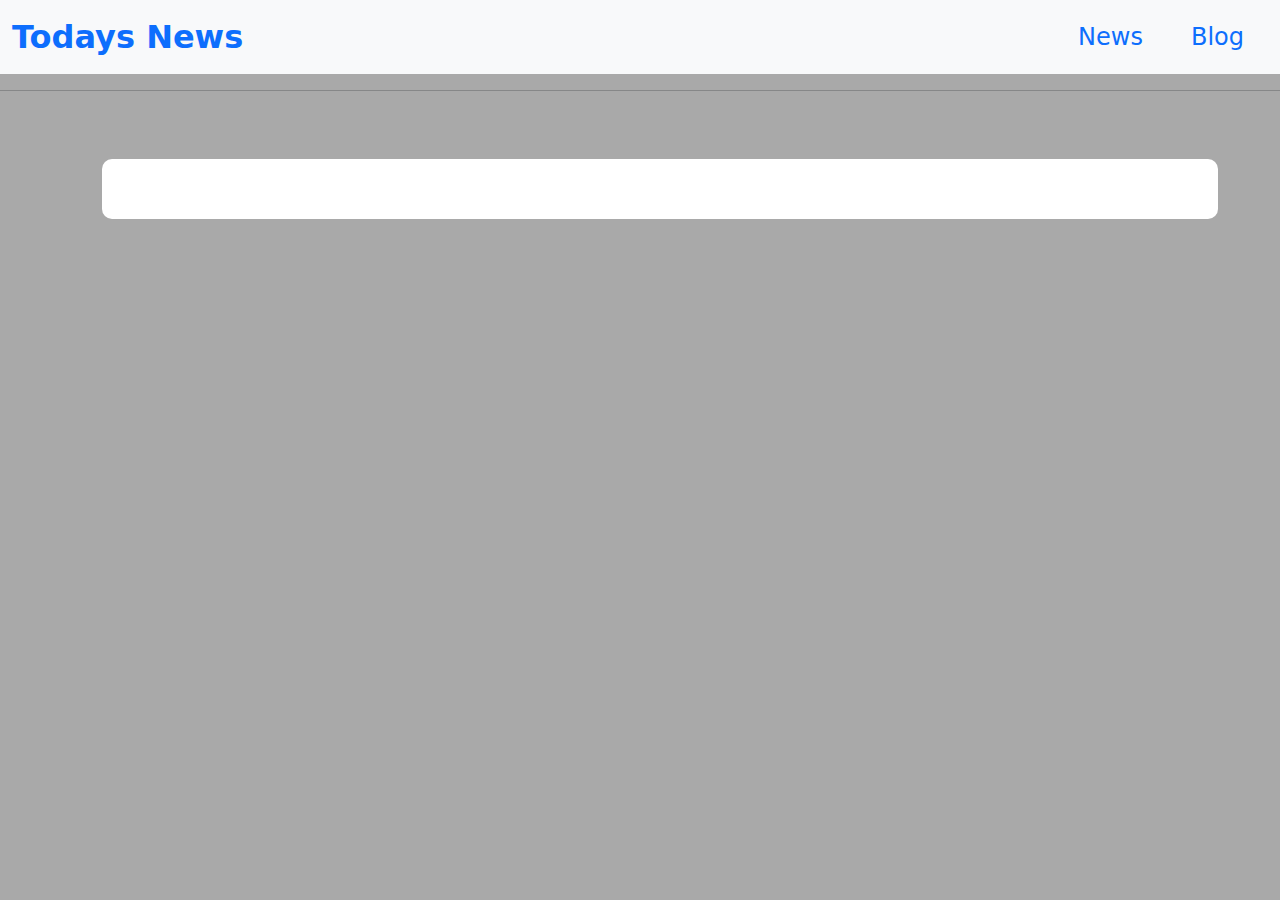
<file: index.html>
<!DOCTYPE html>
<html lang="en">

<head>
    <meta charset="UTF-8">
    <meta http-equiv="X-UA-Compatible" content="IE=edge">
    <meta name="viewport" content="width=device-width, initial-scale=1.0">
    <!-- cdn link -->
    <link rel="stylesheet" href="https://cdn.jsdelivr.net/npm/bootstrap@5.2.0/dist/css/bootstrap.min.css">
    <link rel="stylesheet" href="style.css">

    <title>Todays News </title>
</head>

<body>
    <header>
        <nav class="navbar navbar-expand-lg bg-light">
            <div class="container-fluid">
                <a class="navbar-brand text-primary fs-2 fw-semibold" href="index.html">Todays News</a>
                <button class="navbar-toggler" type="button" data-bs-toggle="collapse"
                    data-bs-target="#navbarSupportedContent" aria-controls="navbarSupportedContent"
                    aria-expanded="false" aria-label="Toggle navigation">
                    <span class="navbar-toggler-icon"></span>
                </button>
                <div class="collapse navbar-collapse" id="navbarSupportedContent">
                    <ul class="navbar-nav me-auto mb-2 mb-lg-0">

                    </ul>
                    <div class="d-flex te ">
                        <a class="me-4 text-decoration-none fs-4" href="">News</a>
                        <a class="me-4 ms-4 text-decoration-none fs-4" class="me-4" href="blog.html">Blog</a>
                        
                    </div>

                </div>
            </div>
        </nav>

    </header>
    <hr>
    <!-- main section -->
    <main class="container">
        <section id="home" class="d-lg-flex justify-content-between  mt-5 row">

        </section>

        <!-- news count-->
        <div id="news-count" class="counter">
            
        </div>

        <!-- news append secyion -->
        <section id="all-news" class="row my-5">

        </section>

        <!-- toggle spinner -->
        <section id="loader" class="d-none" >
            <div class="d-flex justify-content-center text-danger ">
                <div class="spinner-border" role="status">
                    <span class="visually-hidden">Loading...</span>
                </div>
            </div>

        </section>

        <!-- modal section -->
        <div class="modal fade" id="detailModal" tabindex="-1" aria-labelledby="detailModalLabel" aria-hidden="true">
            <div class="modal-dialog">
                <div class="modal-content">
                    <div class="modal-header">
                        <h5 class="modal-title" id="detailModalLabel"></h5>
                        <button type="button" class="btn-close" data-bs-dismiss="modal" aria-label="Close"></button>
                    </div>
                    <div id="modal-body" class="modal-body">

                    </div>
                    <div class="modal-footer">
                        <button type="button" class="btn btn-secondary" data-bs-dismiss="modal">Close</button>

                    </div>
                </div>
            </div>
        </div>

    </main>

    <script src="js/all-category.js"></script>
    <script src="https://cdn.jsdelivr.net/npm/bootstrap@5.2.0/dist/js/bootstrap.bundle.min.js"
        integrity="sha384-A3rJD856KowSb7dwlZdYEkO39Gagi7vIsF0jrRAoQmDKKtQBHUuLZ9AsSv4jD4Xa"
        crossorigin="anonymous"></script>
</body>

</html>
</file>
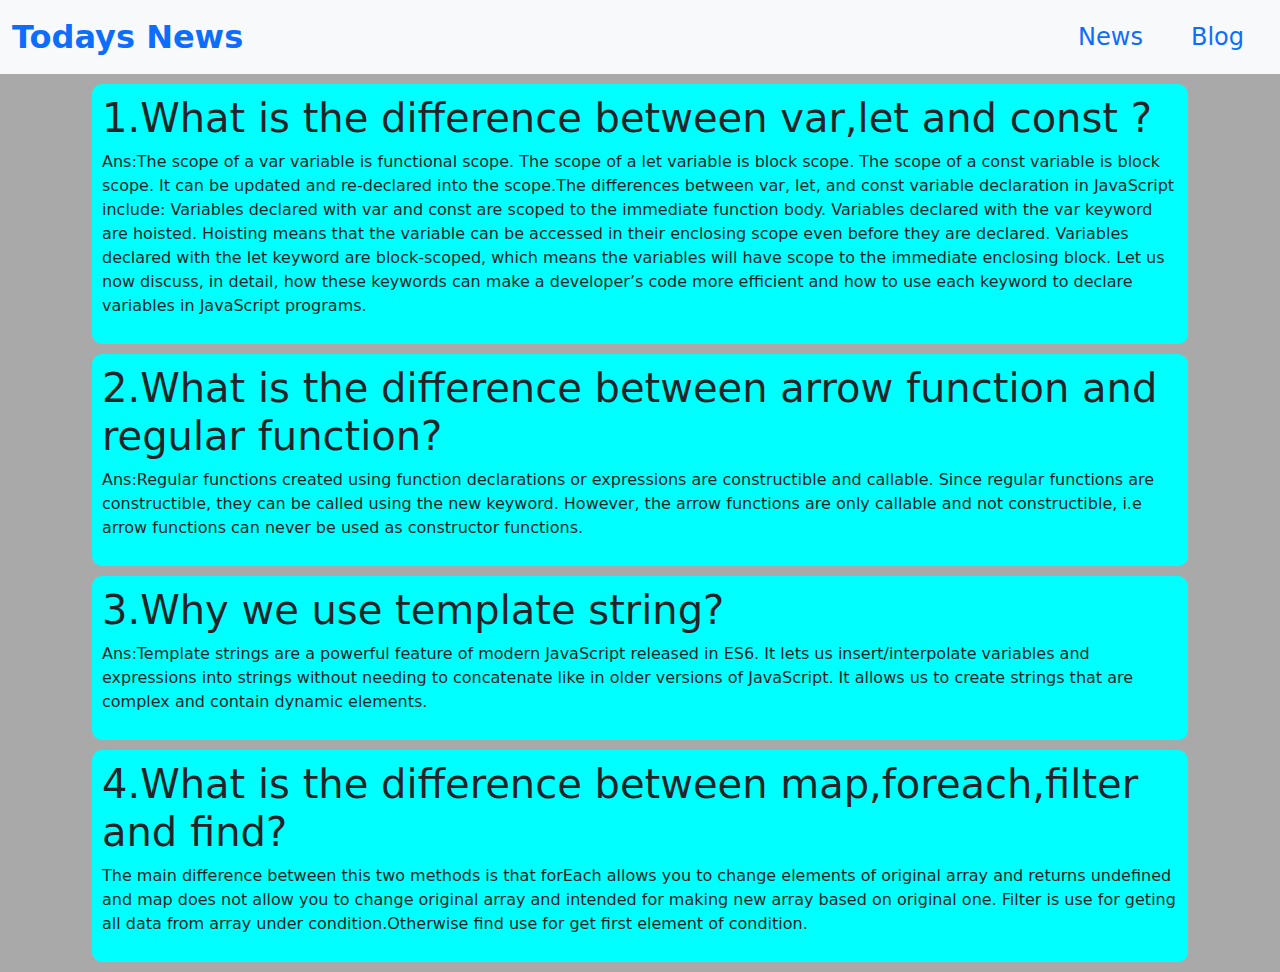
<file: blog.html>
<!DOCTYPE html>
<html lang="en">
<head>
    <meta charset="UTF-8">
    <meta http-equiv="X-UA-Compatible" content="IE=edge">
    <meta name="viewport" content="width=device-width, initial-scale=1.0">
    <title>New Blog</title>
    <link rel="stylesheet" href="https://cdn.jsdelivr.net/npm/bootstrap@5.2.0/dist/css/bootstrap.min.css">
    <link rel="stylesheet" href="style.css">
    
</head>
<body>
    <header>

        <nav class="navbar navbar-expand-lg bg-light">
            <div class="container-fluid">
                <a class="navbar-brand text-primary fs-2 fw-semibold" href="index.html">Todays News</a>
                <button class="navbar-toggler" type="button" data-bs-toggle="collapse"
                    data-bs-target="#navbarSupportedContent" aria-controls="navbarSupportedContent"
                    aria-expanded="false" aria-label="Toggle navigation">
                    <span class="navbar-toggler-icon"></span>
                </button>
                <div class="collapse navbar-collapse" id="navbarSupportedContent">
                    <ul class="navbar-nav me-auto mb-2 mb-lg-0">

                    </ul>
                    <div class="d-flex te ">
                        <a class="me-4 text-decoration-none fs-4" href="">News</a>
                        <a class="me-4 ms-4 text-decoration-none fs-4" class="me-4" href="blog.html">Blog</a>
                        
                    </div>

                </div>
            </div>
        </nav>

    </header>
  <main class="container">
    <div class="div">
        <h1>1.What is the difference between var,let and const ?</h1>
        <p> Ans:The scope of a var variable is functional scope. The scope of a let variable is block scope. The scope of a const variable is block scope. It can be updated and re-declared into the scope.The differences between var, let, and const variable declaration in JavaScript include:
            Variables declared with var and const are scoped to the immediate function body.
            Variables declared with the var keyword are hoisted. Hoisting means that the variable can be accessed in their enclosing scope even before they are declared.
            Variables declared with the let keyword are block-scoped, which means the variables will have scope to the immediate enclosing block.
            
            Let us now discuss, in detail, how these keywords can make a developer’s code more efficient and how to use each keyword to declare variables in JavaScript programs.</p>
       </div>
    
       <div class="div">
        <h1>2.What is the difference between arrow function and regular function?</h1>
        <p> Ans:Regular functions created using function declarations or expressions are constructible and callable. Since regular functions are constructible, they can be called using the new keyword. However, the arrow functions are only callable and not constructible, i.e arrow functions can never be used as constructor functions.</p>
       </div>
       <div class="div">
        <h1>3.Why we use template string?</h1>
        <p>Ans:Template strings are a powerful feature of modern JavaScript released in ES6. It lets us insert/interpolate variables and expressions into strings without needing to concatenate like in older versions of JavaScript. It allows us to create strings that are complex and contain dynamic elements.</p>
       </div>
    
       <div class="div">
        <h1>4.What is the difference between map,foreach,filter and find?</h1>
        <p>The main difference between this two methods is that forEach allows you to change elements of original array and returns undefined and map does not allow you to change original array and intended for making new array based on original one. Filter is use for geting all data from array under condition.Otherwise find use for get first element of condition. </p>
       </div>
        <script src="js/all-category.js"></script>
  </main>
</body>
</html>
</file>
<file: style.css>
body{
    background-color: darkgrey;
}
.elpsis{
    white-space: nowrap;
    overflow: hidden;
    text-overflow: ellipsis;
}
.bg{
    background-color: darkgrey;
}
.div{
    background-color: aqua;
    padding: 10px;
    margin: 10px;
    border-radius: 10px;
}
.counter{
    width: 100%;
    height: 60px;
    background-color: white;
    border-radius: 10px;
    padding: 10px;
    margin: 20px;
}
</file>
